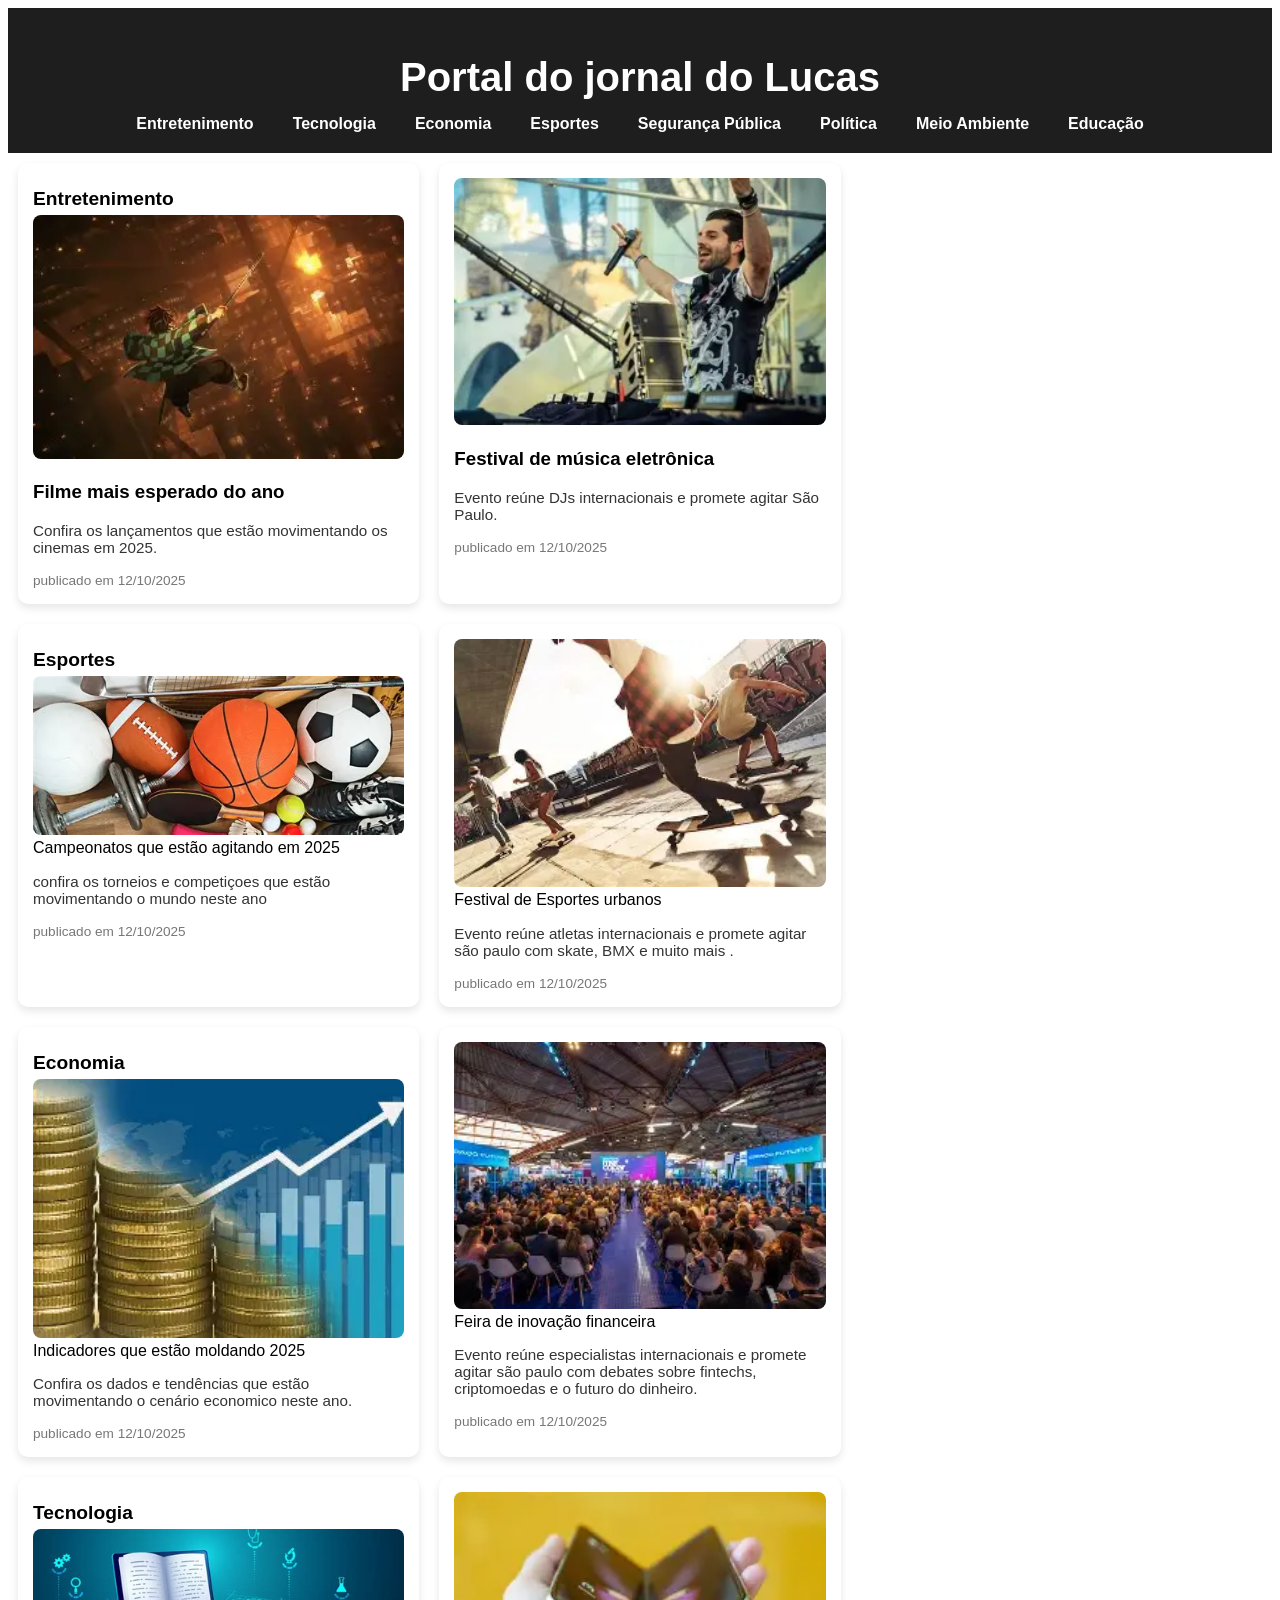
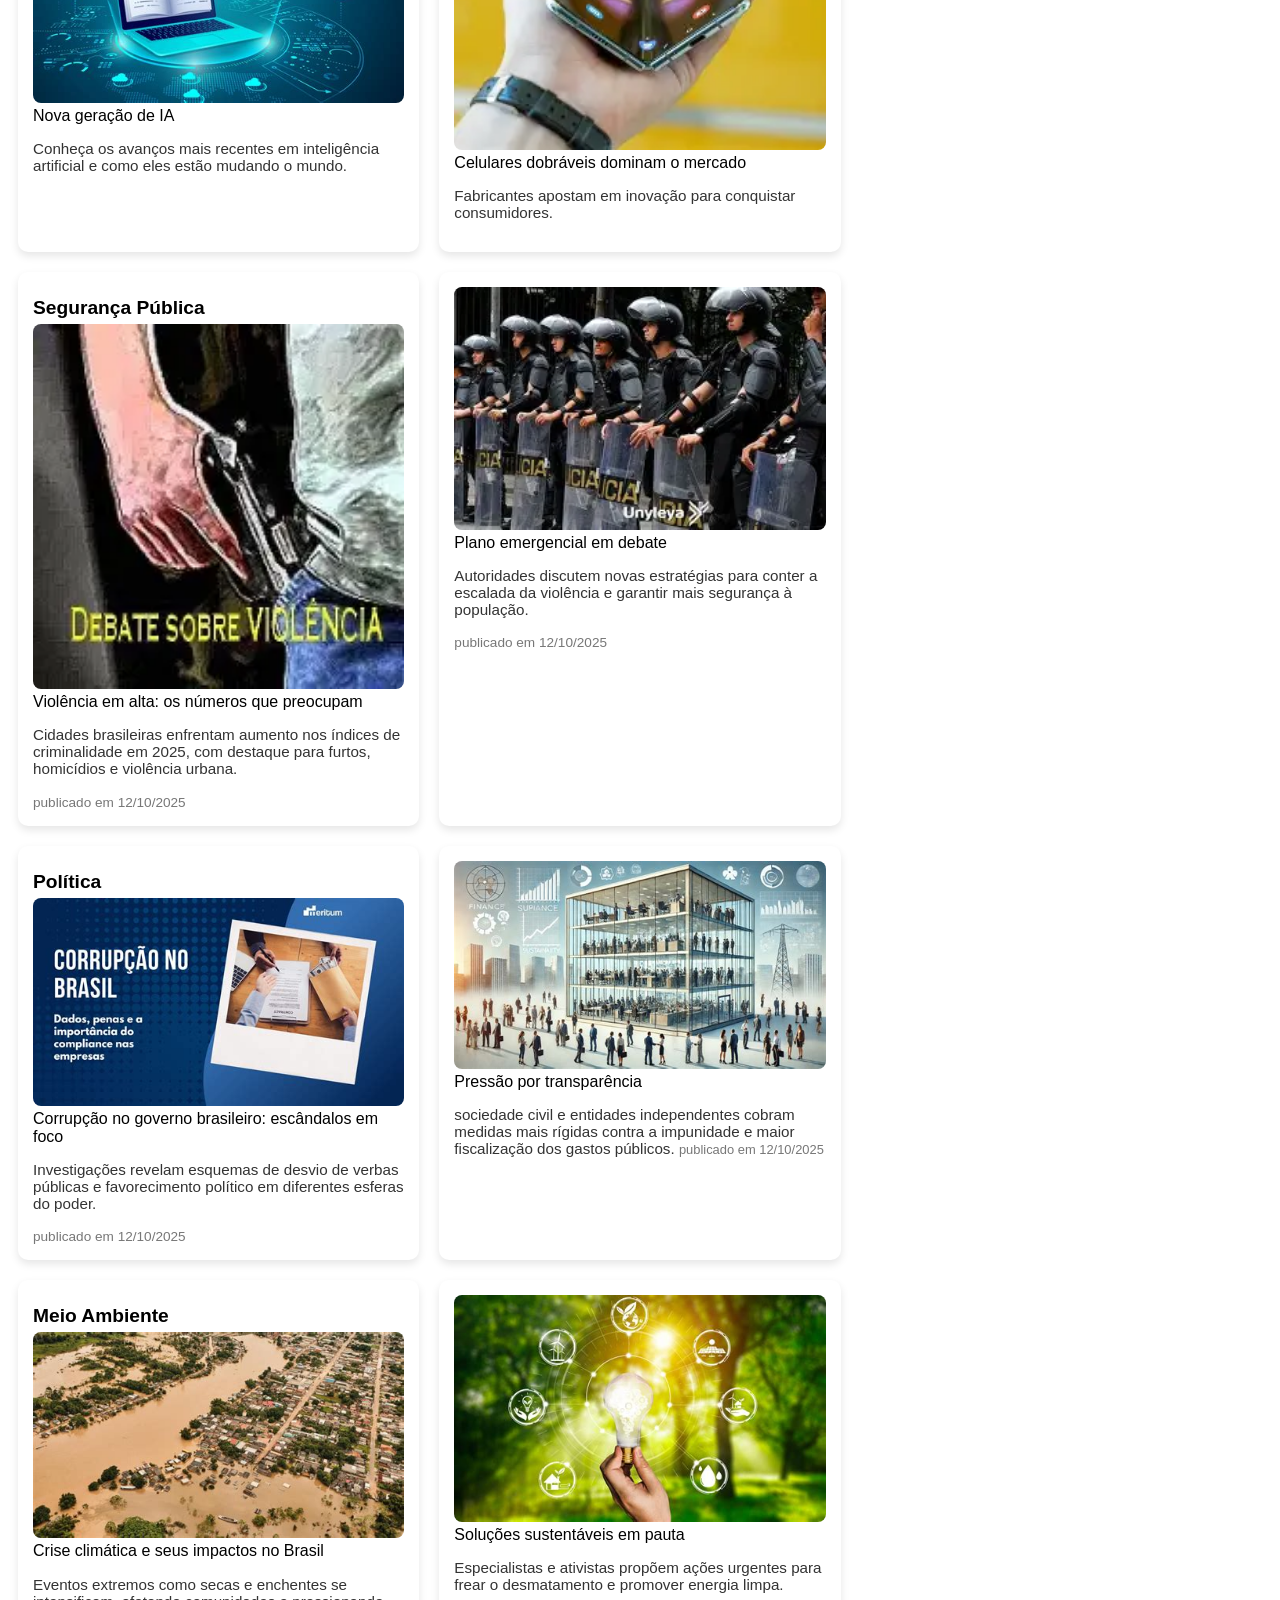
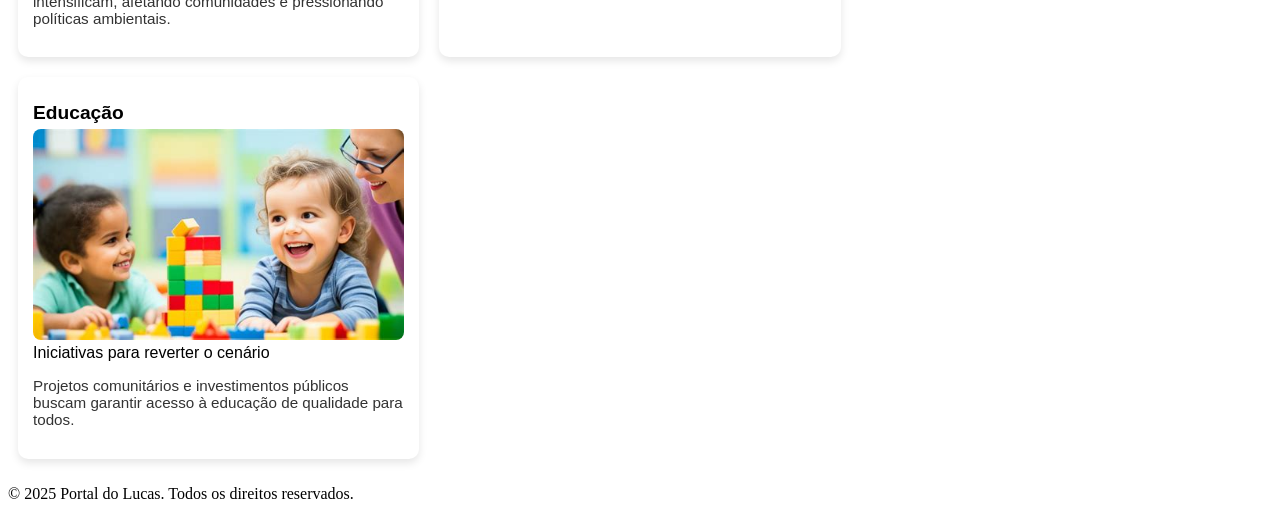
<file: index.html>
<!DOCTYPE html>
<html lang="pt-BR">
<head>
<meta charset="UTF-8">
<title>jornal do Lucas</title>
<link rel="stylesheet" href="style.css">
</head>
<body>
<header>
    <h1>Portal do jornal do Lucas</h1>
    <nav>
    <ul>
        <li><a href="#Entretenimento">Entretenimento</a></li>
        <li><a href="#Tecnologia">Tecnologia</a></li>
        <li><a href="#Economia">Economia</a></li>
        <li><a href="#Esportes">Esportes</a></li>
        <li><a href="#Segurança Pública">Segurança Pública</a></li>
        <li><a href="#Política">Política</a></li>
        <li><a href="#Meio Ambiente">Meio Ambiente</a></li>
        <li><a href="#Educação">Educação</a></li>
    </ul>
    </ul>
    </nav>
</header>

<main>
    <section id="Entretenimento" class="grade-de-materias">
    <article>
    <h2>Entretenimento</h2>
        <img src="castle_infi.jpg" alt="imagem do filme demon slayer castelo do infinito" />
        <h3>Filme mais esperado do ano</h3>
        <p>Confira os lançamentos que estão movimentando os cinemas em 2025.</p>
        <span>publicado em 12/10/2025</span>
    </article>
    <article>
        <img src="alok.jpg" alt="DJ alok in são paulo"/>
        <h3>Festival de música eletrônica</h3>
        <p>Evento reúne DJs internacionais e promete agitar São Paulo.</p>
        <span>publicado em 12/10/2025</span>
    </article>
    </section>

    <section id="Esportes" class="grade-de-materias"> 
    <article>
    <h2>Esportes</h2>
        <img src="bolas.jpg" alt="DJ alok in são paulo"
        <h3>Campeonatos que estão agitando em 2025</h3>
        <p>confira os torneios e competiçoes que estão movimentando o mundo neste ano</p>
        <span>publicado em 12/10/2025</span>
    </article>
    <article>
        <img src="urb.jpg" alt="DJ alok in são paulo"
        <h3>Festival de Esportes urbanos</h3>
        <p>Evento reúne atletas internacionais e promete agitar são paulo com skate, BMX e muito mais .</p>
        <span>publicado em 12/10/2025</span>
    </article>
    </section>

    <section id="Economia" class="grade-de-materias">
    <article>
    <h2>Economia</h2>
        <img src="eco.jpg" alt="DJ alok in são paulo"
        <h3>Indicadores que estão moldando 2025</h3>
        <p>Confira os dados e tendências que estão movimentando o cenário economico neste ano.</p>
        <span>publicado em 12/10/2025</span>
    </article>
    <article>
    <img src="feira.jpg" alt="DJ alok in são paulo"
        <h3>Feira de inovação financeira</h3>
        <p>Evento reúne especialistas internacionais e promete agitar são paulo com debates sobre fintechs, criptomoedas e o futuro do dinheiro.</p>
        <span>publicado em 12/10/2025</span>
    </article>
    </section>

    <section id="Tecnologia"  class="grade-de-materias">
    <article>
    <h2>Tecnologia</h2>    
        <img src="th.jpg" alt="computador"
        <h3>Nova geração de IA</h3>
        <p>Conheça os avanços mais recentes em inteligência artificial e como eles estão mudando o mundo.</p>
    </article>
    <article>
    <img src="cel.jpg" alt="DJ alok in são paulo"
        <h3>Celulares dobráveis dominam o mercado</h3>
        <p>Fabricantes apostam em inovação para conquistar consumidores.</p>
    </article>
    </section>

    <section id="Segurança Pública"  class="grade-de-materias">
    <article>
    <h2>Segurança Pública</h2>    
        <img src="vio.jpg" alt="DJ alok in são paulo"
        <h3>Violência em alta: os números que preocupam</h3>
        <p>Cidades brasileiras enfrentam aumento nos índices de criminalidade em 2025, com destaque para furtos, homicídios e violência urbana.</p>
        <span>publicado em 12/10/2025</span>
    </article>
    <article>
        <img src="segu.jpg" alt="DJ alok in são paulo"
        <h3>Plano emergencial em debate</h3>
        <p>Autoridades discutem novas estratégias para conter a escalada da violência e garantir mais segurança à população.</p>
        <span>publicado em 12/10/2025</span>
    </article>
    </section>

    <section id="Política"  class="grade-de-materias">
    <article>
    <h2>Política</h2>    
        <img src="lula.jpg" alt="DJ alok in são paulo"
        <h3>Corrupção no governo brasileiro: escândalos em foco</h3>
        <p>Investigações revelam esquemas de desvio de verbas públicas e favorecimento político em diferentes esferas do poder.</p>
        <span>publicado em 12/10/2025</span>
    </article>
    <article>
        <img src="pre.jpg" alt="DJ alok in são paulo"
        <h3>Pressão por transparência</h3>
        <p>sociedade civil e entidades independentes cobram medidas mais rígidas contra a impunidade e maior fiscalização dos gastos públicos.
        <span>publicado em 12/10/2025</span>
</p>
    </article>
    </section>

    <section id="Meio Ambiente"  class="grade-de-materias">
    <article>
    <h2>Meio Ambiente</h2>    
        <img src="tem.jpg" alt="DJ alok in são paulo"
        <h3>Crise climática e seus impactos no Brasil</h3>
        <p>Eventos extremos como secas e enchentes se intensificam, afetando comunidades e pressionando políticas ambientais.</p>
    </article>
    <article>
        <img src="suste.jpg" alt="DJ alok in são paulo"
        <h3>Soluções sustentáveis em pauta</h3>
        <p>Especialistas e ativistas propõem ações urgentes para frear o desmatamento e promover energia limpa.</p>
    </article>
    </section>

    <section id="Educação"  class="grade-de-materias">
    <article>
    <h2>Educação</h2>
        <img src="cri.jpg" alt="
        <h3>Desigualdade educacional se agrava em 2025</h3>
        <p>Falta de infraestrutura, evasão escolar e disparidades regionais desafiam o sistema de ensino brasileiro.</p>
    </article>
    <article>
        <img src="ruinas.jpg" alt="escola em ruinas"
        <h3>Iniciativas para reverter o cenário</h3>
        <p>Projetos comunitários e investimentos públicos buscam garantir acesso à educação de qualidade para todos.

        </p>
    </article>
    </section>
</main>

<footer>
    <p>&copy; 2025 Portal do Lucas. Todos os direitos reservados.</p>
</footer>
</body>
</html>
</file>
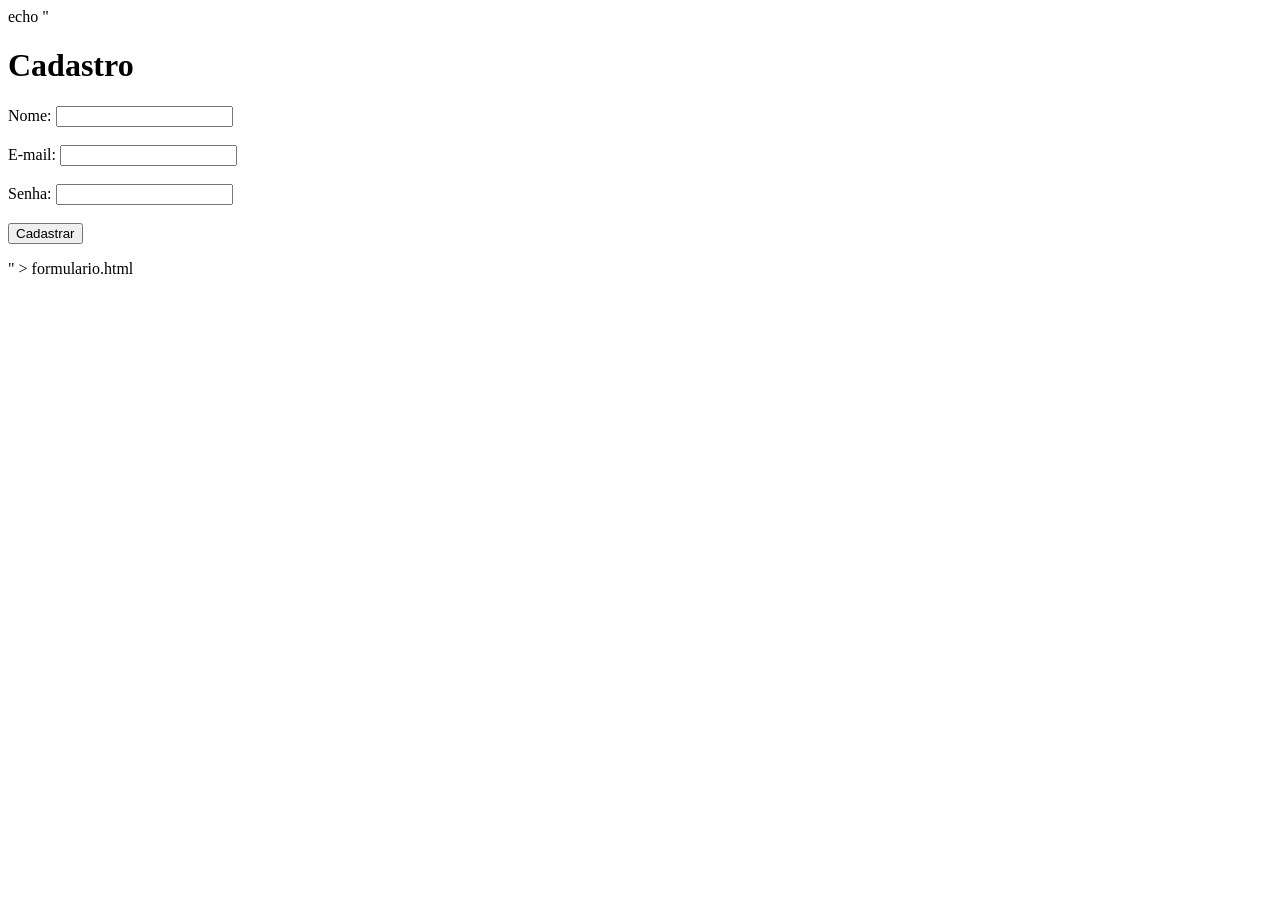
<file: formulario.html>
echo "<!DOCTYPE html>
<html lang='pt-BR'>
<head>
<meta charset='UTF-8'>
<title>Formulário de Cadastro</title>
</head>
<body>
<h1>Cadastro</h1>
<form>
    <label for='nome'>Nome:</label>
    <input type='text' id='nome' name='nome' required><br><br>

    <label for='email'>E-mail:</label>
    <input type='email' id='email' name='email' required><br><br>

    <label for='senha'>Senha:</label>
    <input type='password' id='senha' name='senha' required><br><br>

    <button type='submit'>Cadastrar</button>
</form>
</body>
</html>" > formulario.html
</file>
<file: style.css>
/* Estilo geral do header */
header {
background-color: #1e1e1e;
color: #ffffff;
padding: 20px;
text-align: center;
font-family: 'Segoe UI', sans-serif;
}

/* Título */
header h1 {
font-size: 2.5em;
margin-bottom: 15px;
}

/* Navegação */
header nav ul {
list-style: none;
padding: 0;
margin: 0;
display: flex;
flex-wrap: wrap;
justify-content: center;
gap: 15px;
}

/* Links */
header nav ul li a {
color: #ffffff;
text-decoration: none;
font-weight: bold;
padding: 8px 12px;
border-radius: 5px;
transition: background-color 0.3s ease;
}

/* Efeito hover */
header nav ul li a:hover {
background-color: #444;
}

.grade-de-materias {
display: grid;
  grid-template-columns: repeat(3, 1fr); /* 3 colunas */
gap: 20px;
padding: 10px;
}

.grade-de-materias article {
background-color: #ffffff;
border-radius: 10px;
box-shadow: 0 4px 8px rgba(0,0,0,0.1);
padding: 15px;
text-align: left;
font-family: 'Segoe UI', sans-serif;
transition: transform 0.3s ease;
}

.grade-de-materias article:hover {
transform: translateY(-5px);
}

.grade-de-materias img {
width: 100%;
height: auto;
border-radius: 8px;
}

.grade-de-materias h2 {
font-size: 1.2em;
margin: 10px 0 5px;
}

.grade-de-materias p {
font-size: 0.95em;
color: #333;
}

.grade-de-materias span {
font-size: 0.85em;
color: #777;
}
</file>
